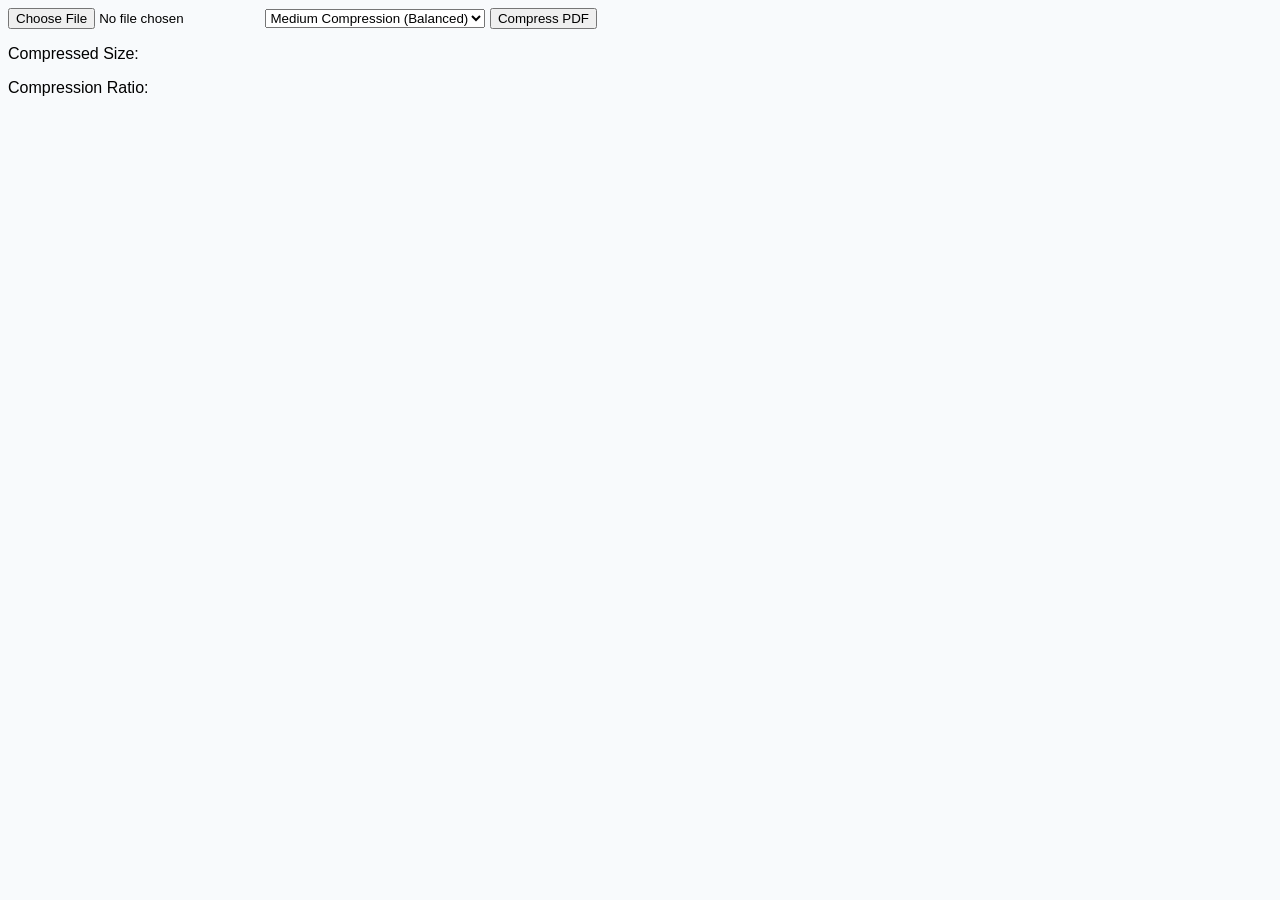
<file: pdf-compressor/index.html>
<!DOCTYPE html>
<html lang="en">
<head>
    <meta charset="UTF-8">
    <meta name="viewport" content="width=device-width, initial-scale=1.0">
    
    <title>Advanced Client-Side PDF Compressor | Hamid Hussain & Co.</title>
    <meta name="description" content="Securely compress PDF files directly in your browser without losing quality. 100% client-side processing, no data uploaded to any server. Powered by Hamid Hussain & Co.">
    <meta name="keywords" content="pdf compressor, client-side pdf compression, reduce pdf size, optimize pdf, Hamid Hussain & Co., webassembly pdf">
    <meta name="author" content="Hamid Hussain & Co.">
    <meta name="robots" content="index, follow">
    
    <meta property="og:title" content="Advanced Client-Side PDF Compressor">
    <meta property="og:description" content="Compress PDF files safely inside your browser. No server uploads.">
    <meta property="og:type" content="website">
    
    <link rel="stylesheet" href="/style.css"> 
</head>
<body>

    <main id="tool-container">
        <div id="pdf-compressor-wrapper" class="tool-wrapper">
            <input type="file" id="pdf-upload" accept="application/pdf">
            
            <select id="compression-level">
                <option value="low">Low Compression (High Quality)</option>
                <option value="medium" selected>Medium Compression (Balanced)</option>
                <option value="high">High Compression (Smaller Size)</option>
            </select>
            
            <button id="execute-btn">Compress PDF</button>

            <div id="compressor-results" class="hidden">
                <p>Compressed Size: <span id="compressed-size"></span></p>
                <p>Compression Ratio: <span id="compression-ratio"></span></p>
            </div>
        </div>
    </main>

    <script>
        // 1. BLOB WORKER ENGINE (آپ کا بھیجا ہوا gs-worker.js یہاں انلائن کر دیا گیا ہے)
        const workerCode = `
            // gs.js کو ڈائنامک طریقے سے امپورٹ کیا جا رہا ہے تاکہ پاتھ کا مسئلہ نہ آئے
            importScripts(new URL('gs.js', location.href).href);

            self.onmessage = async function(e) {
                const { fileData, level, jobId } = e.data;

                try {
                    let pdfSettings = "/screen"; 
                    if (level === 'medium') {
                        pdfSettings = "/ebook"; 
                    } else if (level === 'low') {
                        pdfSettings = "/printer"; 
                    }

                    const args = [
                        "gs",
                        "-sDEVICE=pdfwrite",
                        "-dCompatibilityLevel=1.4",
                        "-dPDFSETTINGS=" + pdfSettings,
                        "-dNOPAUSE",
                        "-dQUIET",
                        "-dBATCH",
                        "-dPrinted=false",
                        "-dColorImageDownsampleType=/Bicubic", 
                        "-dGrayImageDownsampleType=/Bicubic",
                        "-dMonoImageDownsampleType=/Bicubic",
                        "-dDetectDuplicateImages=true",        
                        "-sOutputFile=output.pdf",
                        "input.pdf"
                    ];

                    const Module = await Ghostscript();
                    Module.FS.writeFile('input.pdf', new Uint8Array(fileData));
                    const exitCode = Module.callMain(args);

                    if (exitCode === 0) {
                        const outputData = Module.FS.readFile('output.pdf');
                        Module.FS.unlink('input.pdf');
                        Module.FS.unlink('output.pdf');

                        self.postMessage({
                            jobId: jobId,
                            success: true,
                            data: outputData.buffer
                        }, [outputData.buffer]); 
                    } else {
                        try { Module.FS.unlink('input.pdf'); } catch(err){}
                        try { Module.FS.unlink('output.pdf'); } catch(err){}
                        throw new Error("Ghostscript engine exited with code " + exitCode);
                    }
                } catch (error) {
                    self.postMessage({
                        jobId: jobId,
                        success: false,
                        error: error.message || "Compression engine failed."
                    });
                }
            };
        `;

        // 2. COMPRESSION ENGINE WRAPPER (Worker کو چلانے والا کوڈ)
        class PDFCompressorEngine {
            constructor() {
                // Blob کے ذریعے ورکر کو اسی فائل سے رن کیا جا رہا ہے
                const blob = new Blob([workerCode], { type: 'application/javascript' });
                const workerUrl = URL.createObjectURL(blob);
                
                this.worker = new Worker(workerUrl);
                this.jobs = new Map();
                this.jobCounter = 0;

                this.worker.onmessage = (e) => {
                    const { jobId, success, data, error } = e.data;
                    if (this.jobs.has(jobId)) {
                        const { resolve, reject } = this.jobs.get(jobId);
                        if (success) {
                            resolve(new Blob([data], { type: 'application/pdf' }));
                        } else {
                            reject(new Error(error));
                        }
                        this.jobs.delete(jobId);
                    }
                };
            }

            async compress(arrayBuffer, level = 'medium') {
                const jobId = this.jobCounter++;
                return new Promise((resolve, reject) => {
                    this.jobs.set(jobId, { resolve, reject });
                    const bufferCopy = arrayBuffer.slice(0);
                    this.worker.postMessage({
                        jobId: jobId,
                        fileData: bufferCopy,
                        level: level
                    }, [bufferCopy]); 
                });
            }
            
            terminate() {
                this.worker.terminate();
            }
        }

        // 3. MAIN PDF COMPRESSOR APP (آپ کا اصل آرکیٹیکچر)
        window.ToolsRegistry = window.ToolsRegistry || {};
        
        (function() {
            const toolId = 'pdf-compressor'; 
            window.ToolsRegistry[toolId] = window.ToolsRegistry[toolId] || {};

            window.ToolsRegistry[toolId].process = async function (files, engine, ui, PDFDocument) {
                if (!files || files.length === 0) {
                    throw new Error("Please upload required file(s).");
                }

                if (!window.pdfCompressorApp) {
                    window.pdfCompressorApp = new PDFCompressorApp();
                }

                await window.pdfCompressorApp.handleFile(files[0]);

                const selectElement = document.getElementById('compression-level');
                const level = selectElement ? selectElement.value : 'medium';
                
                return await window.pdfCompressorApp.processViaClient(level, ui, PDFDocument);
            };

            window.ToolsRegistry[toolId].cleanup = function () {
                if (window.pdfCompressorApp) {
                    window.pdfCompressorApp.resetUI();
                    window.pdfCompressorApp = null;
                }
            };
        })();

        class PDFCompressorApp {
            constructor() {
                this.MAX_FILE_SIZE = 150 * 1024 * 1024; 
                this.ALLOWED_TYPES = ['application/pdf'];

                this.currentFile = null;
                this.currentArrayBuffer = null;
                this.compressedBlob = null;
                this.isProcessing = false;
                
                this.engine = new PDFCompressorEngine(); 

                this.initializeElements();
            }

            initializeElements() {
                this.compressionLevelSelect = document.getElementById('compression-level');
                this.compressedSizeDisplay = document.getElementById('compressed-size');
                this.compressionRatioDisplay = document.getElementById('compression-ratio');
                this.resultsPanel = document.getElementById('compressor-results');
            }

            async handleFile(file) {
                if (!this.ALLOWED_TYPES.includes(file.type)) {
                    throw new Error('Invalid format. Please upload a valid PDF document.');
                }
                if (file.size > this.MAX_FILE_SIZE) {
                    throw new Error('File exceeds maximum size.');
                }
                if (file.size === 0) {
                    throw new Error('The selected file is empty or corrupted.');
                }

                this.currentFile = file;
                this.currentArrayBuffer = await this.readFileAsync(file);
            }

            async processViaClient(level, ui, PDFDocument) {
                if(ui) ui.updateProgress(20);
                
                try {
                    if(ui) ui.updateProgress(50);
                    this.compressedBlob = await this.engine.compress(this.currentArrayBuffer, level);
                    if(ui) ui.updateProgress(100);
                    
                    this.showResults();

                    const originalName = this.currentFile.name;
                    const nameWithoutExt = originalName.lastIndexOf('.pdf') !== -1 ? originalName.substring(0, originalName.lastIndexOf('.pdf')) : originalName;

                    return {
                        blob: this.compressedBlob,
                        filename: nameWithoutExt + '_optimized.pdf'
                    };
                } catch (error) {
                    throw new Error('Compression failed: ' + error.message);
                }
            }

            showResults() {
                if (!this.resultsPanel) this.resultsPanel = document.getElementById('compressor-results');
                if (this.resultsPanel) this.resultsPanel.classList.remove('hidden');

                const originalSize = this.currentFile.size;
                const newSize = this.compressedBlob.size;
                let reductionPercentage = ((originalSize - newSize) / originalSize) * 100;
                
                const sizeDisplay = document.getElementById('compressed-size');
                const ratioDisplay = document.getElementById('compression-ratio');

                if (sizeDisplay) sizeDisplay.textContent = this.formatBytes(newSize);

                if (ratioDisplay) {
                    if (reductionPercentage <= 0) {
                        ratioDisplay.textContent = 'Highly Optimized';
                        ratioDisplay.style.color = '#f59e0b'; 
                    } else {
                        ratioDisplay.textContent = '-' + reductionPercentage.toFixed(1) + '%';
                        ratioDisplay.style.color = '#10b981'; 
                    }
                }
            }

            readFileAsync(file) {
                return new Promise((resolve, reject) => {
                    const reader = new FileReader();
                    reader.onload = () => resolve(reader.result);
                    reader.onerror = () => { reader.abort(); reject(new Error('Browser failed to read the file.')); };
                    reader.readAsArrayBuffer(file);
                });
            }

            resetUI() {
                this.currentFile = null;
                this.currentArrayBuffer = null;
                this.compressedBlob = null;
                this.isProcessing = false;
                if (this.resultsPanel) this.resultsPanel.classList.add('hidden');
            }

            formatBytes(bytes) {
                if (bytes === 0) return '0 Bytes';
                const k = 1024;
                const sizes = ['Bytes', 'KB', 'MB', 'GB'];
                const i = Math.floor(Math.log(bytes) / Math.log(k));
                return parseFloat((bytes / Math.pow(k, i)).toFixed(2)) + ' ' + sizes[i];
            }
        }
    </script>
</body>
</html>
</file>
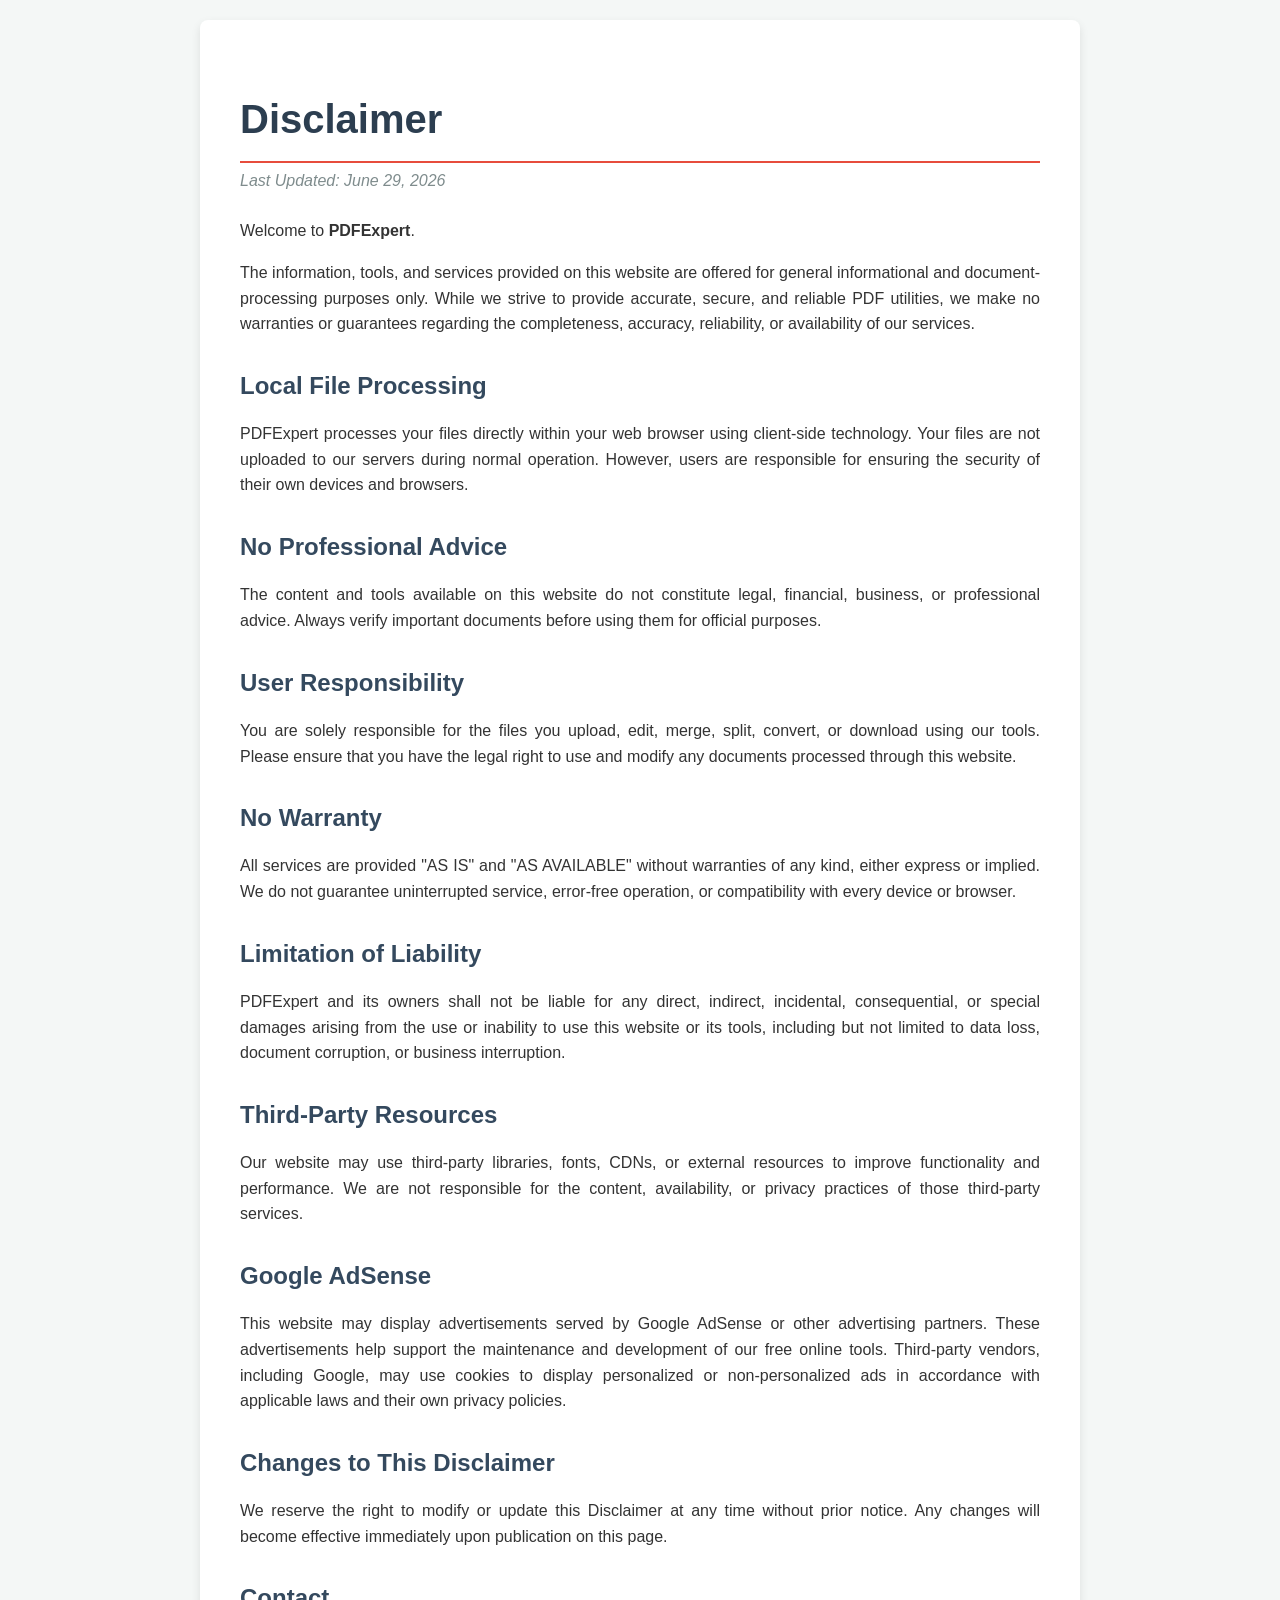
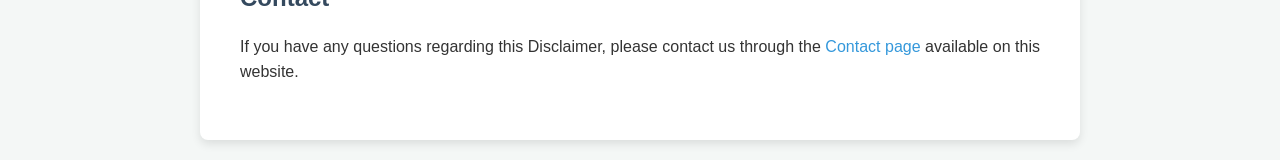
<file: disclaimer.html>
<!DOCTYPE html>
<html lang="en">
<head>
    <meta charset="UTF-8">
    <meta name="viewport" content="width=device-width, initial-scale=1.0">
    <title>Disclaimer - PDFExpert</title>
    <style>
        body {
            font-family: 'Segoe UI', Tahoma, Geneva, Verdana, sans-serif;
            line-height: 1.6;
            color: #333333;
            background-color: #f4f7f6;
            margin: 0;
            padding: 20px;
        }
        .disclaimer-container {
            max-width: 800px;
            margin: 0 auto;
            background-color: #ffffff;
            padding: 40px;
            border-radius: 8px;
            box-shadow: 0 4px 10px rgba(0, 0, 0, 0.1);
        }
        h1 {
            color: #2c3e50;
            font-size: 2.5em;
            margin-bottom: 5px;
            border-bottom: 2px solid #e74c3c;
            padding-bottom: 10px;
        }
        .last-updated {
            font-style: italic;
            color: #7f8c8d;
            margin-bottom: 25px;
            display: block;
        }
        h2 {
            color: #34495e;
            font-size: 1.5em;
            margin-top: 30px;
            margin-bottom: 10px;
        }
        p {
            margin-bottom: 15px;
            text-align: justify;
        }
        a {
            color: #3498db;
            text-decoration: none;
        }
        a:hover {
            text-decoration: underline;
        }
    </style>
</head>
<body>

    <div class="disclaimer-container">
        
        <h1>Disclaimer</h1>
        <span class="last-updated">Last Updated: June 29, 2026</span>

        <p>Welcome to <strong>PDFExpert</strong>.</p>
        <p>The information, tools, and services provided on this website are offered for general informational and document-processing purposes only. While we strive to provide accurate, secure, and reliable PDF utilities, we make no warranties or guarantees regarding the completeness, accuracy, reliability, or availability of our services.</p>

        <h2>Local File Processing</h2>
        <p>PDFExpert processes your files directly within your web browser using client-side technology. Your files are not uploaded to our servers during normal operation. However, users are responsible for ensuring the security of their own devices and browsers.</p>

        <h2>No Professional Advice</h2>
        <p>The content and tools available on this website do not constitute legal, financial, business, or professional advice. Always verify important documents before using them for official purposes.</p>

        <h2>User Responsibility</h2>
        <p>You are solely responsible for the files you upload, edit, merge, split, convert, or download using our tools. Please ensure that you have the legal right to use and modify any documents processed through this website.</p>

        <h2>No Warranty</h2>
        <p>All services are provided "AS IS" and "AS AVAILABLE" without warranties of any kind, either express or implied. We do not guarantee uninterrupted service, error-free operation, or compatibility with every device or browser.</p>

        <h2>Limitation of Liability</h2>
        <p>PDFExpert and its owners shall not be liable for any direct, indirect, incidental, consequential, or special damages arising from the use or inability to use this website or its tools, including but not limited to data loss, document corruption, or business interruption.</p>

        <h2>Third-Party Resources</h2>
        <p>Our website may use third-party libraries, fonts, CDNs, or external resources to improve functionality and performance. We are not responsible for the content, availability, or privacy practices of those third-party services.</p>

        <h2>Google AdSense</h2>
        <p>This website may display advertisements served by Google AdSense or other advertising partners. These advertisements help support the maintenance and development of our free online tools. Third-party vendors, including Google, may use cookies to display personalized or non-personalized ads in accordance with applicable laws and their own privacy policies.</p>

        <h2>Changes to This Disclaimer</h2>
        <p>We reserve the right to modify or update this Disclaimer at any time without prior notice. Any changes will become effective immediately upon publication on this page.</p>

        <h2>Contact</h2>
        <p>If you have any questions regarding this Disclaimer, please contact us through the <a href="/contact">Contact page</a> available on this website.</p>

    </div>

</body>
</html>
</file>
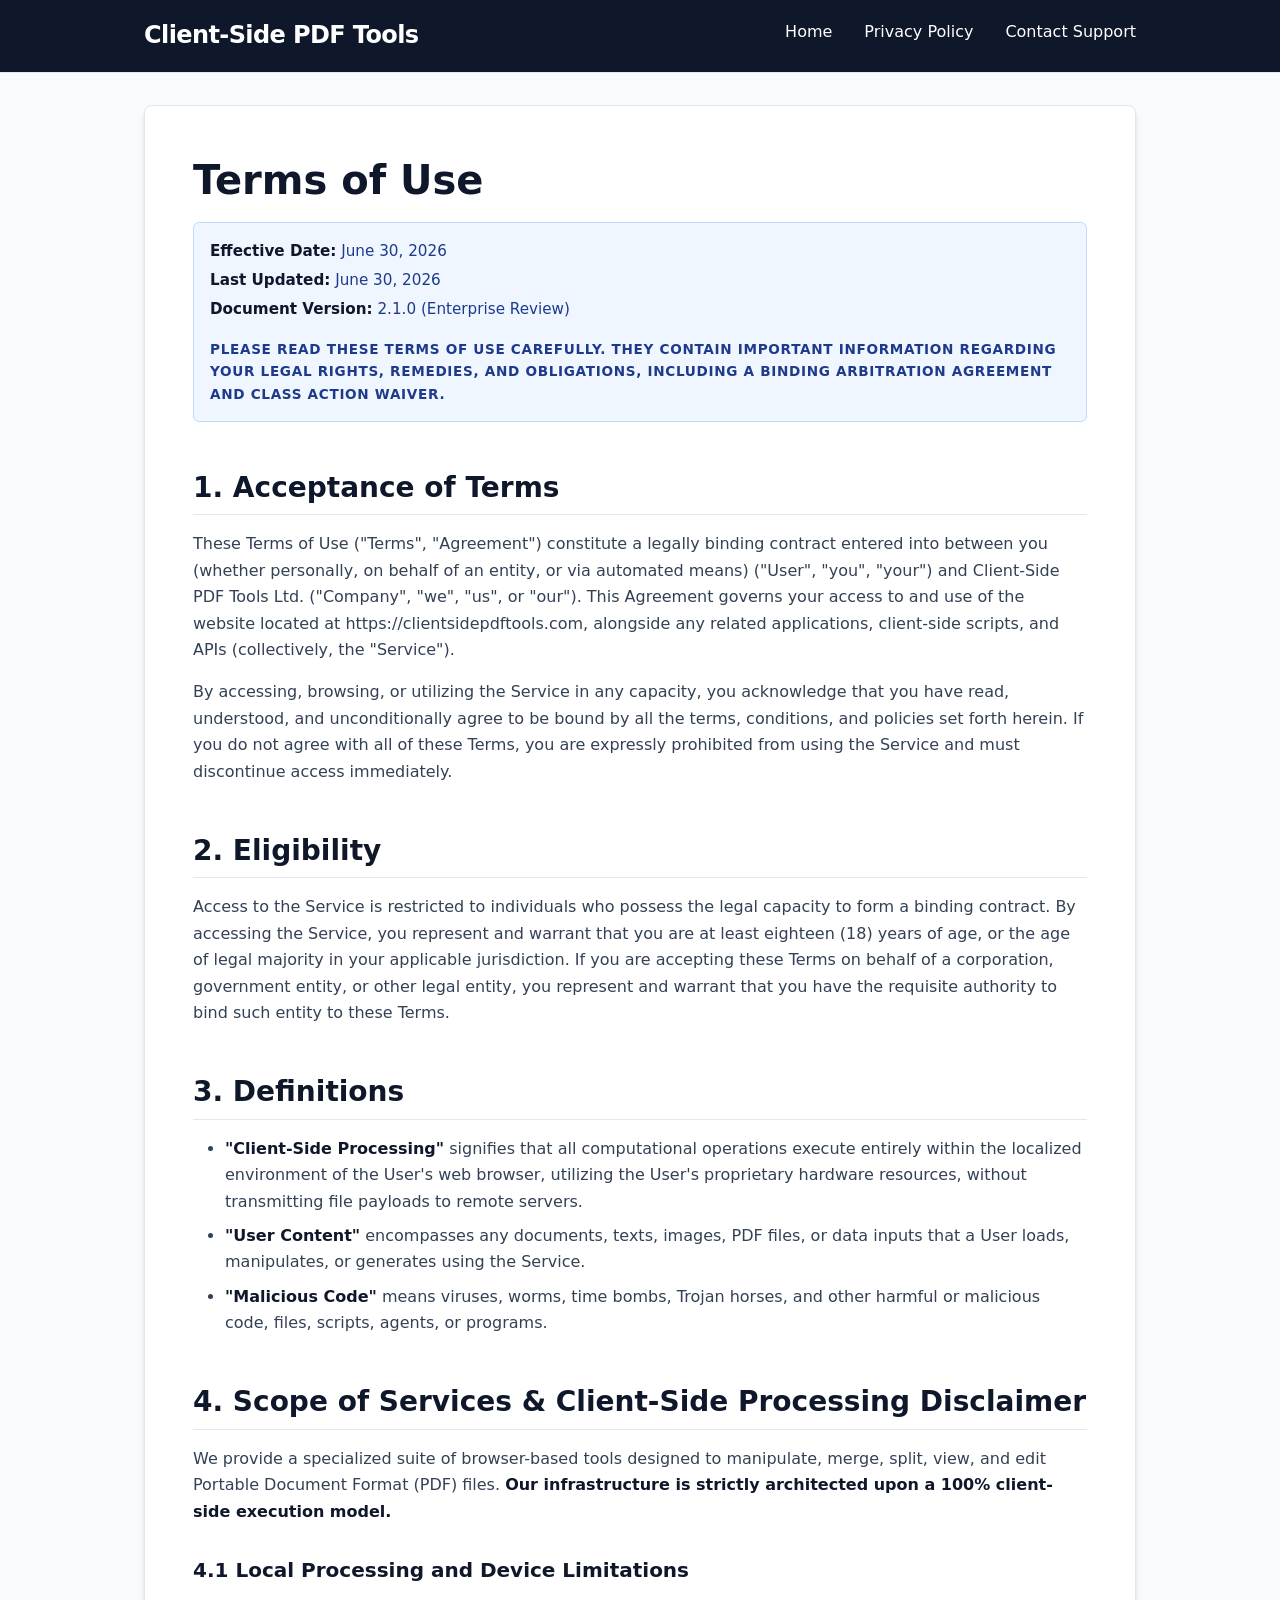
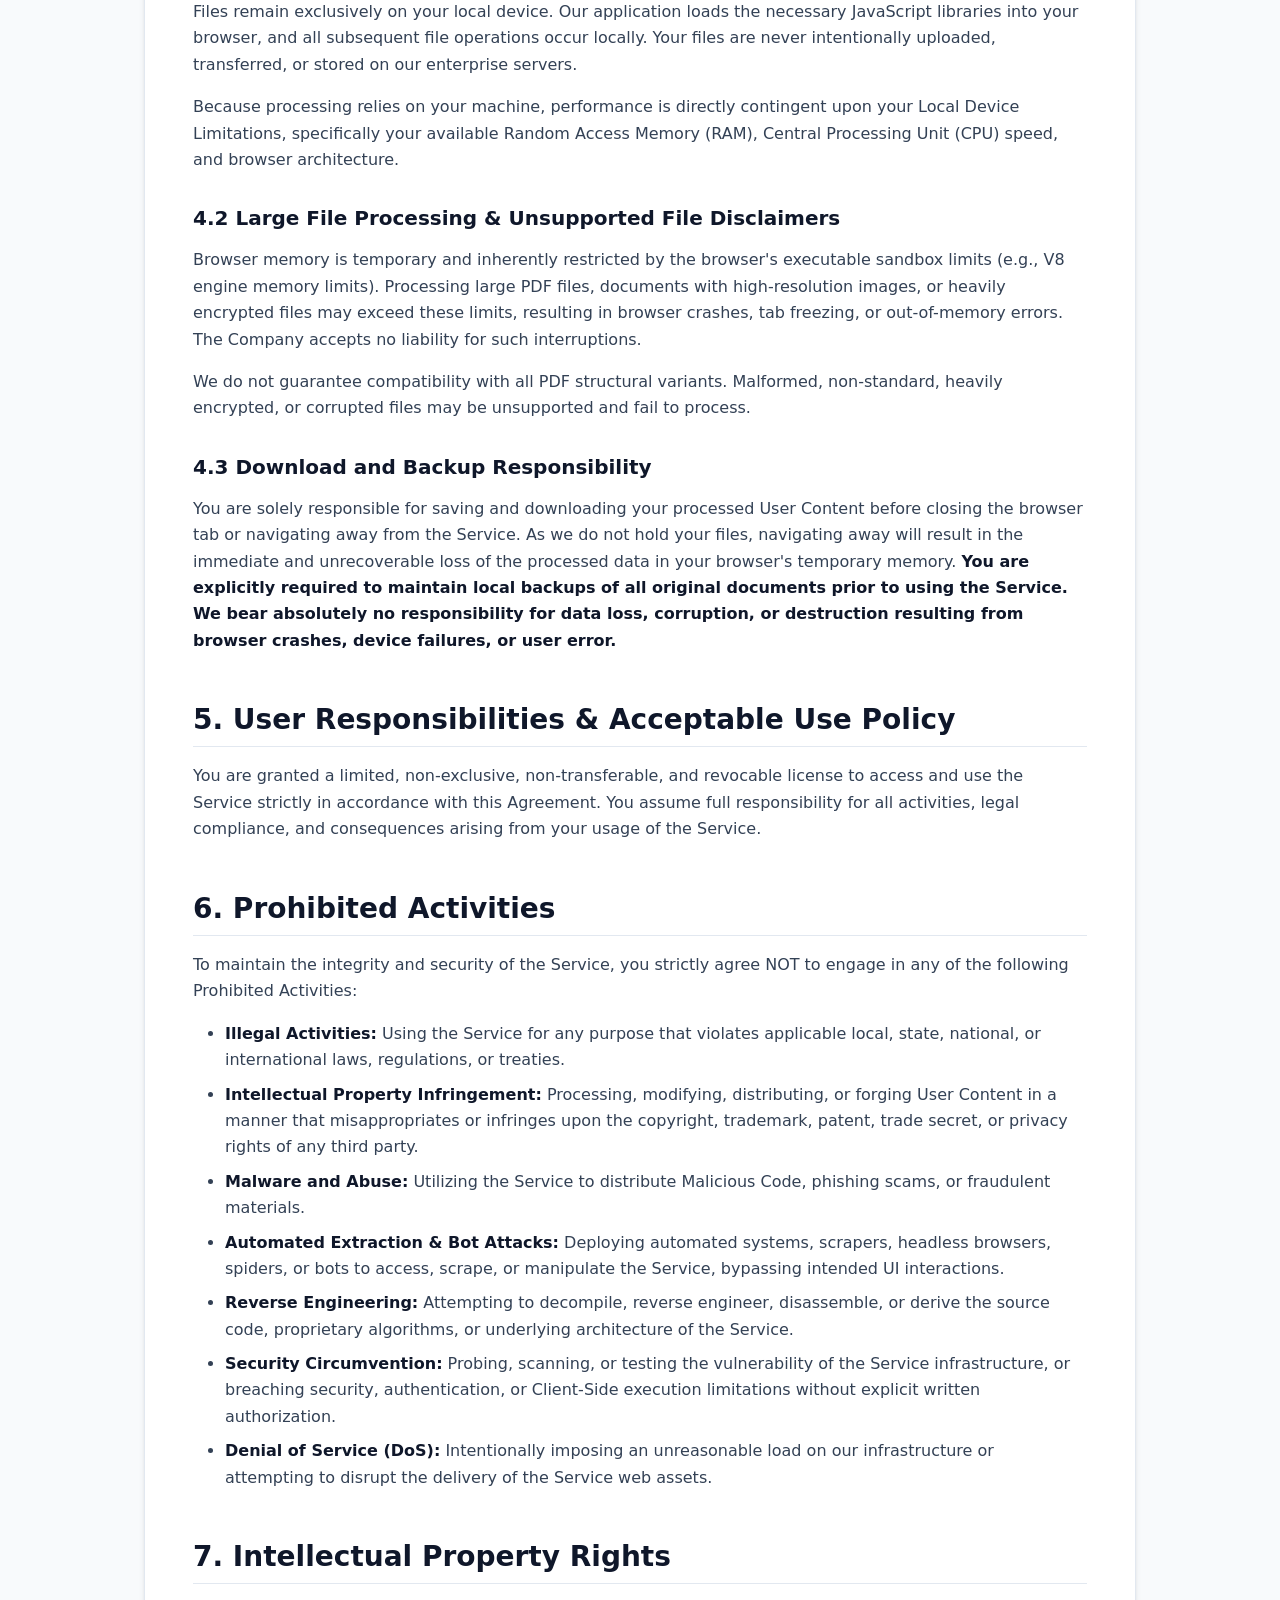
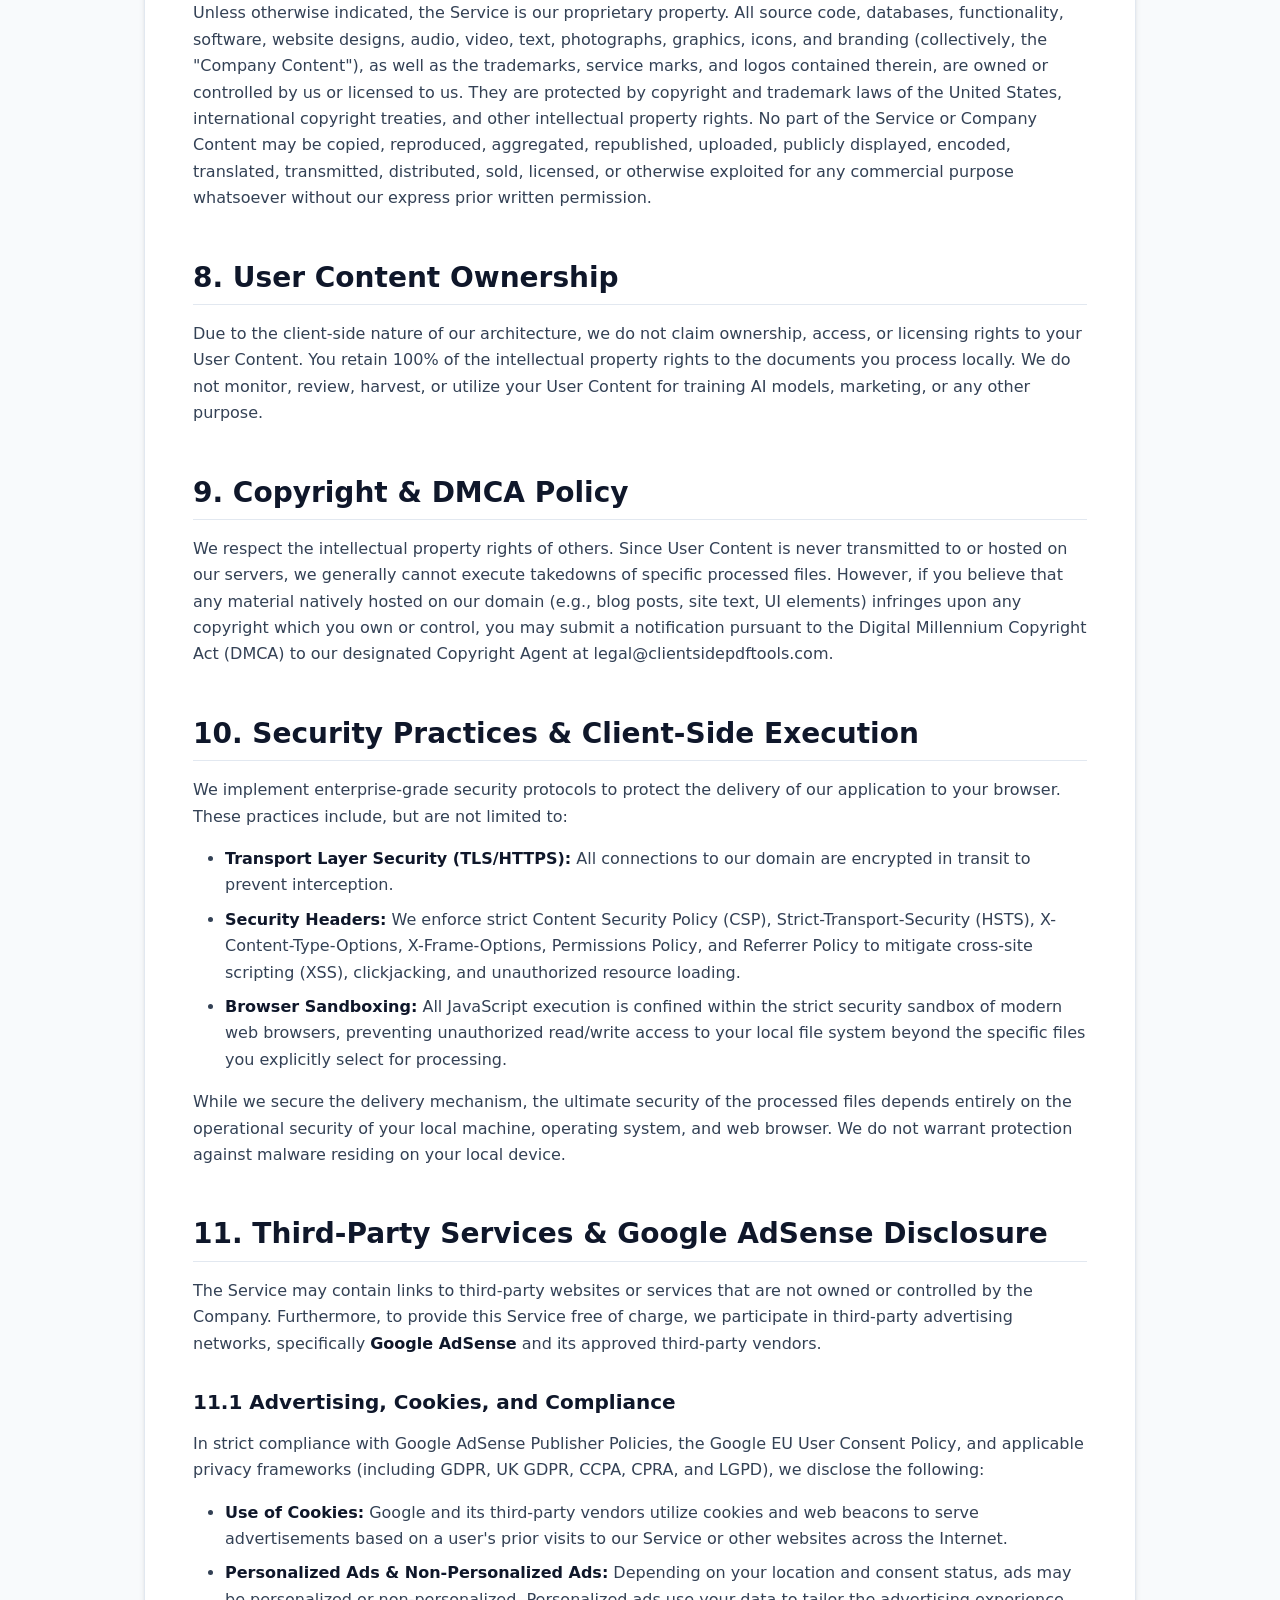
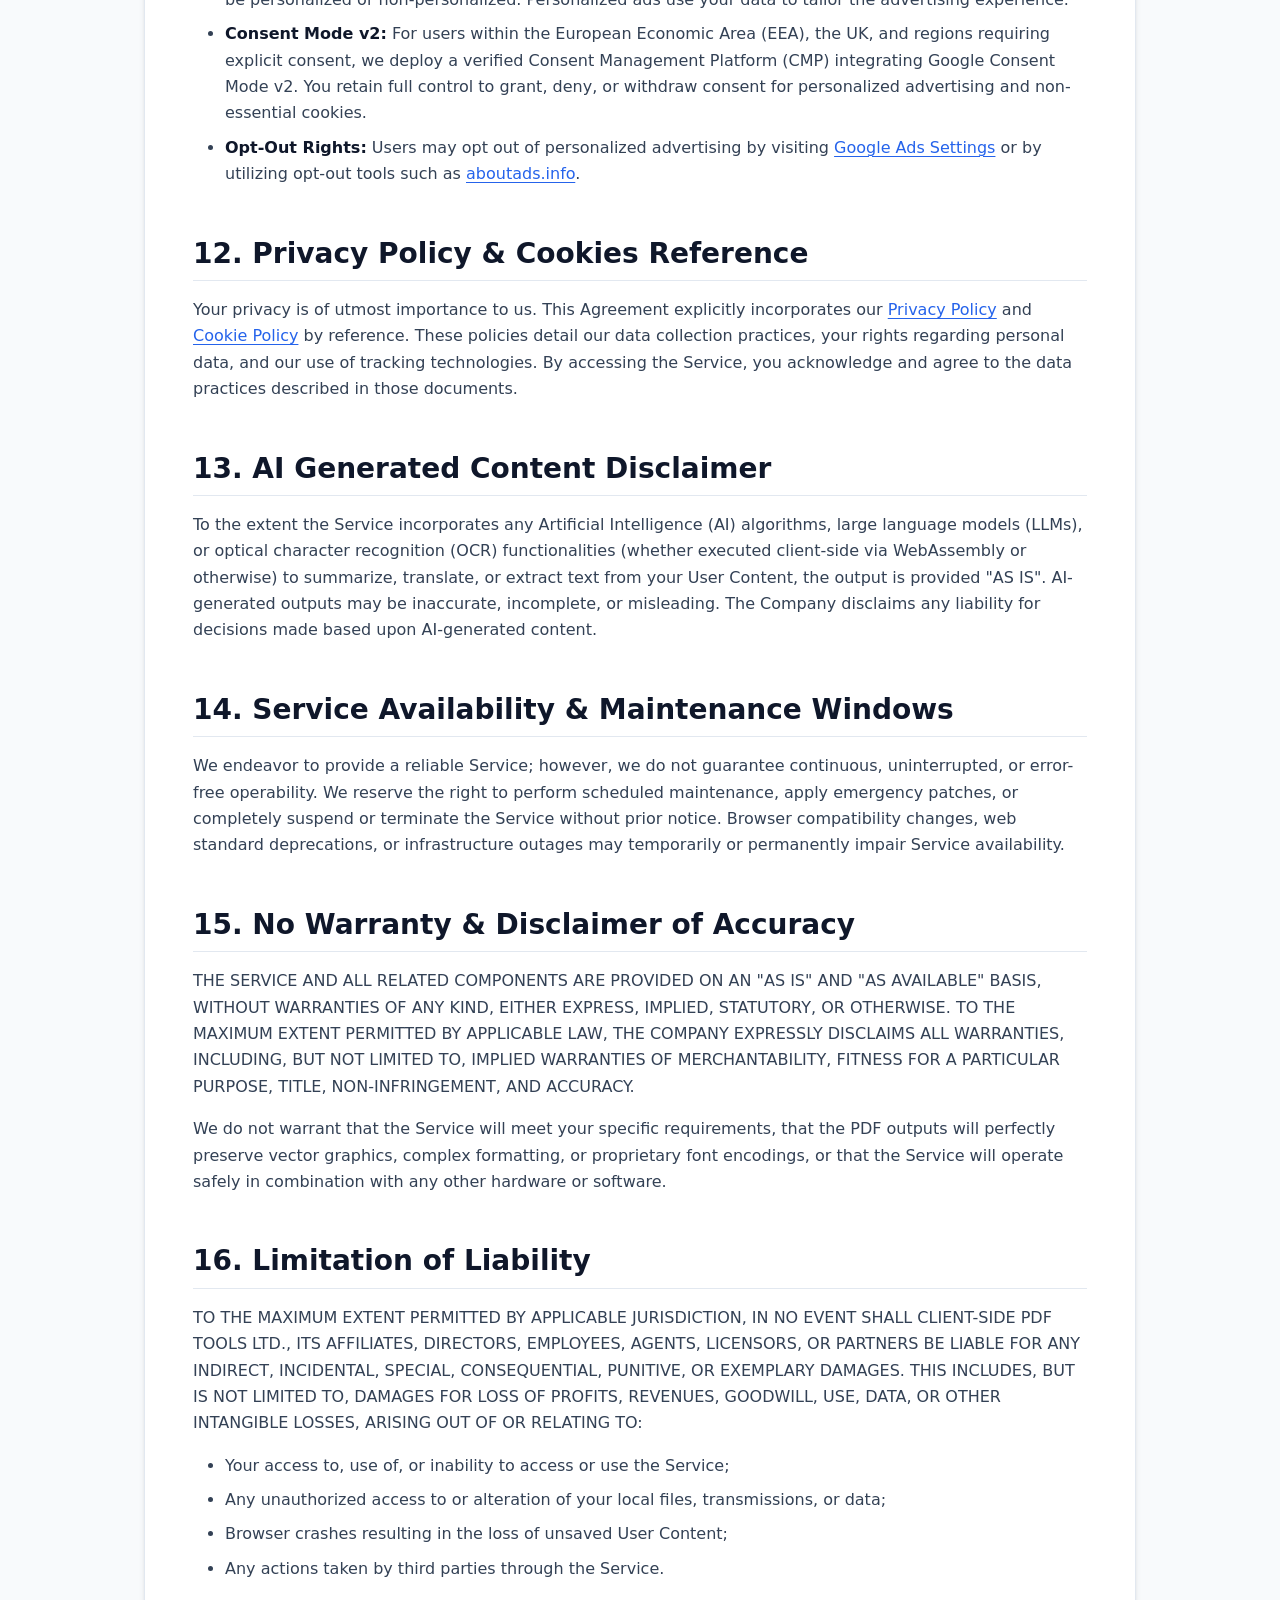
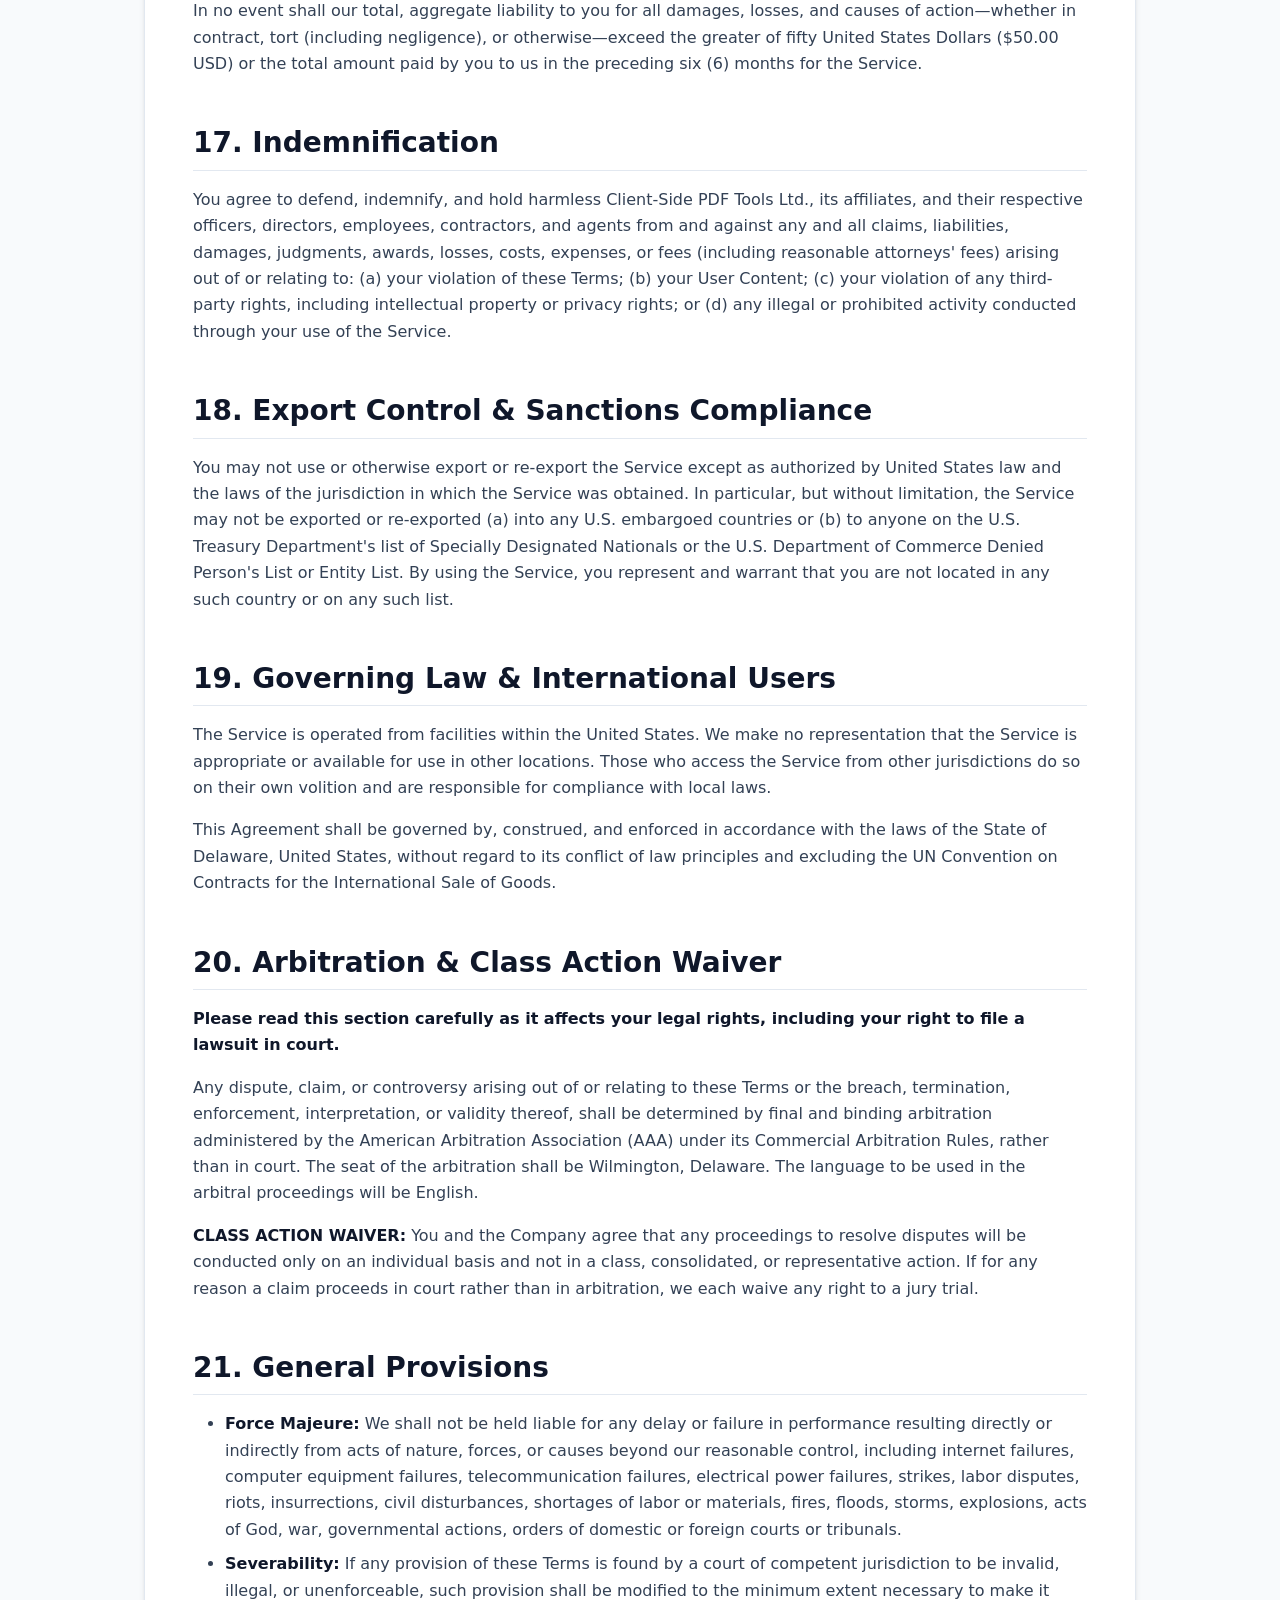
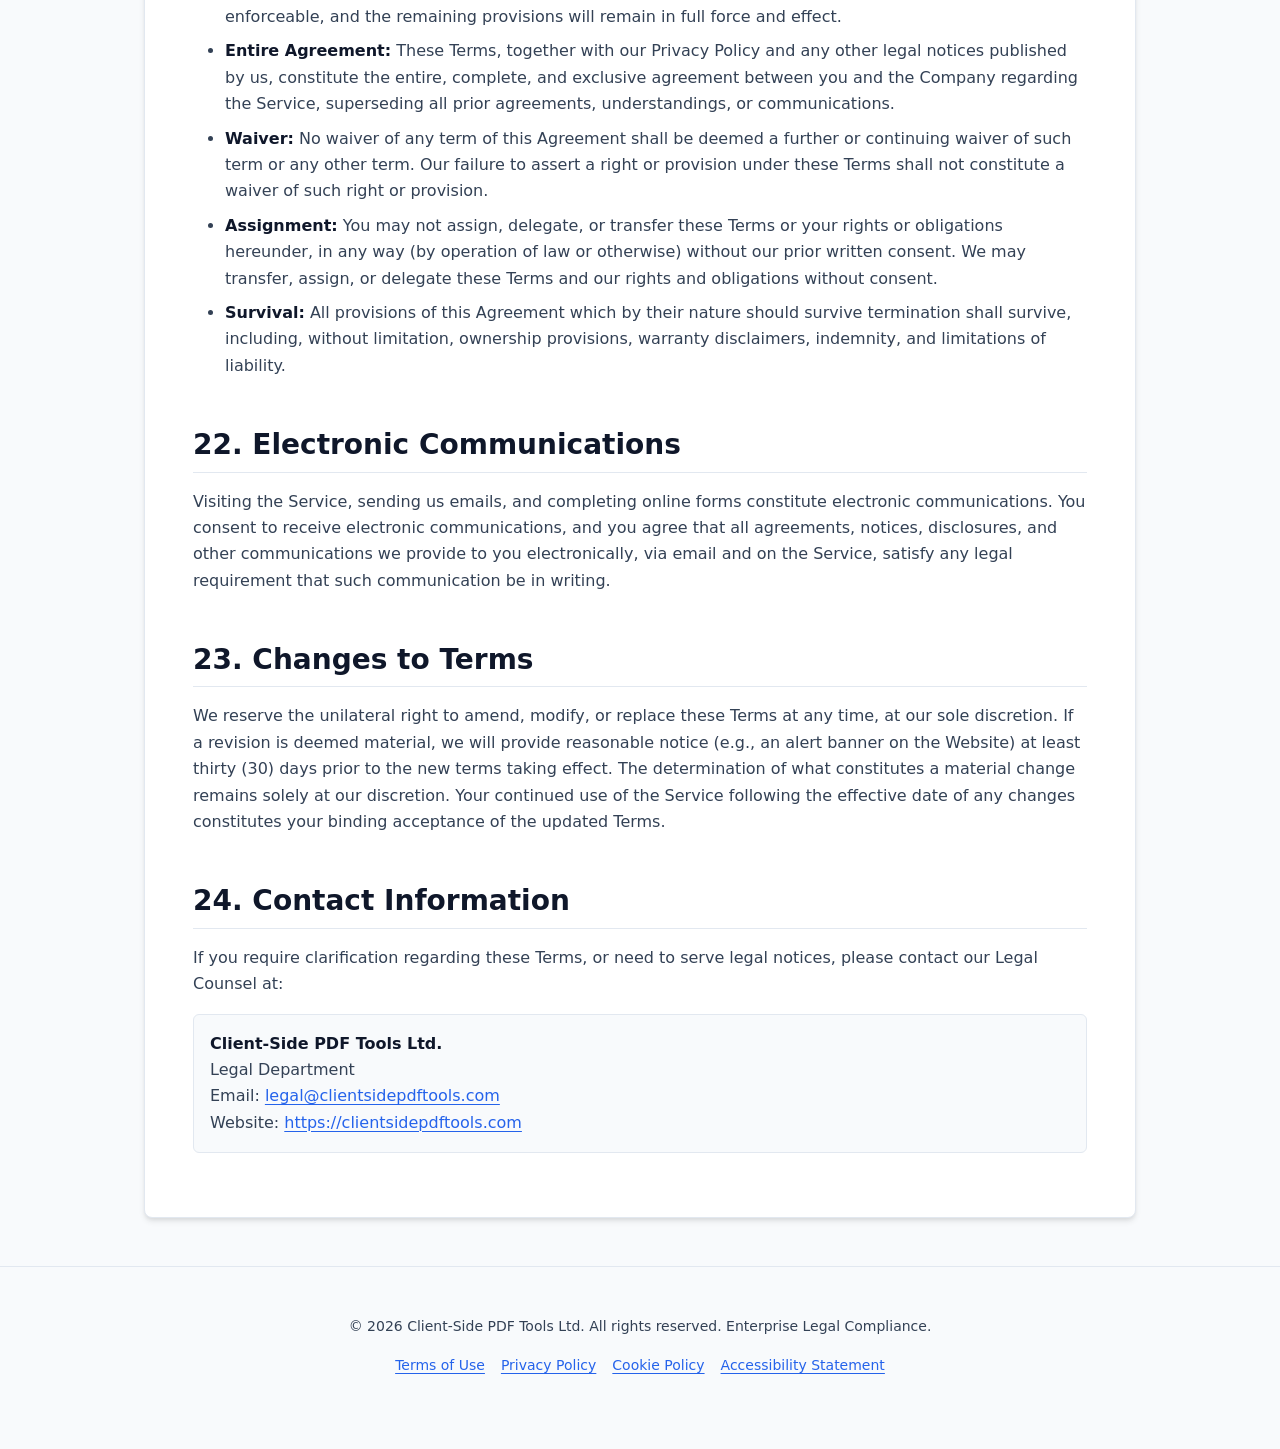
<file: terms-of-use.html>
<!DOCTYPE html>
<html lang="en" dir="ltr">
<head>
    <meta charset="UTF-8">
    <meta name="viewport" content="width=device-width, initial-scale=1.0, minimum-scale=1.0">
    <title>Terms of Use | Enterprise Legal Agreement | Client-Side PDF Tools</title>
    <meta name="description" content="Read the comprehensive Terms of Use for Client-Side PDF Tools. Review our local client-side processing policies, user responsibilities, and intellectual property rights.">
    <meta name="robots" content="index, follow, max-image-preview:large, max-snippet:-1, max-video-preview:-1">
    <meta name="theme-color" content="#ffffff" media="(prefers-color-scheme: light)">
    <meta name="theme-color" content="#0f172a" media="(prefers-color-scheme: dark)">
    <meta name="author" content="Client-Side PDF Tools Ltd.">
    
    <link rel="canonical" href="https://clientsidepdftools.com/terms-of-use">
    <link rel="alternate" hreflang="en" href="https://clientsidepdftools.com/terms-of-use">
    <link rel="alternate" hreflang="x-default" href="https://clientsidepdftools.com/terms-of-use">

    <meta property="og:title" content="Terms of Use | Client-Side PDF Tools">
    <meta property="og:description" content="Review our Terms of Use, acceptable use policy, and enterprise-grade guidelines for utilizing our 100% local client-side PDF processing services.">
    <meta property="og:url" content="https://clientsidepdftools.com/terms-of-use">
    <meta property="og:type" content="website">
    <meta property="og:site_name" content="Client-Side PDF Tools">
    <meta property="og:locale" content="en_US">
    
    <meta name="twitter:card" content="summary_large_image">
    <meta name="twitter:title" content="Terms of Use | Client-Side PDF Tools">
    <meta name="twitter:description" content="Review our Terms of Use, acceptable use policy, and enterprise-grade guidelines for utilizing our 100% local client-side PDF processing services.">
    <meta name="twitter:site" content="@ClientSidePDF">

    <script type="application/ld+json">
    {
      "@context": "https://schema.org",
      "@graph": [
        {
          "@type": "Organization",
          "@id": "https://clientsidepdftools.com/#organization",
          "name": "Client-Side PDF Tools Ltd.",
          "url": "https://clientsidepdftools.com",
          "logo": {
            "@type": "ImageObject",
            "url": "https://clientsidepdftools.com/logo.png"
          },
          "contactPoint": {
            "@type": "ContactPoint",
            "email": "legal@clientsidepdftools.com",
            "contactType": "Legal and Privacy Support",
            "availableLanguage": "English"
          }
        },
        {
          "@type": "WebSite",
          "@id": "https://clientsidepdftools.com/#website",
          "url": "https://clientsidepdftools.com",
          "name": "Client-Side PDF Tools",
          "publisher": {
            "@id": "https://clientsidepdftools.com/#organization"
          },
          "potentialAction": {
            "@type": "SearchAction",
            "target": "https://clientsidepdftools.com/search?q={search_term_string}",
            "query-input": "required name=search_term_string"
          }
        },
        {
          "@type": "WebPage",
          "@id": "https://clientsidepdftools.com/terms-of-use#webpage",
          "url": "https://clientsidepdftools.com/terms-of-use",
          "inLanguage": "en-US",
          "name": "Terms of Use",
          "isPartOf": {
            "@id": "https://clientsidepdftools.com/#website"
          },
          "datePublished": "2026-06-30T00:00:00+00:00",
          "dateModified": "2026-06-30T00:00:00+00:00",
          "description": "Enterprise-grade Terms of Use governing the access and utilization of Client-Side PDF Tools.",
          "breadcrumb": {
            "@id": "https://clientsidepdftools.com/terms-of-use#breadcrumb"
          }
        },
        {
          "@type": "BreadcrumbList",
          "@id": "https://clientsidepdftools.com/terms-of-use#breadcrumb",
          "itemListElement": [
            {
              "@type": "ListItem",
              "position": 1,
              "name": "Home",
              "item": "https://clientsidepdftools.com/"
            },
            {
              "@type": "ListItem",
              "position": 2,
              "name": "Legal",
              "item": "https://clientsidepdftools.com/legal"
            },
            {
              "@type": "ListItem",
              "position": 3,
              "name": "Terms of Use"
            }
          ]
        },
        {
          "@type": "FAQPage",
          "@id": "https://clientsidepdftools.com/terms-of-use#faq",
          "mainEntity": [
            {
              "@type": "Question",
              "name": "Are my PDF files uploaded to your servers?",
              "acceptedAnswer": {
                "@type": "Answer",
                "text": "No. All PDF processing occurs 100% locally on your device within your web browser. We never intentionally upload, store, or transmit your files."
              }
            },
            {
              "@type": "Question",
              "name": "Do I retain ownership of my processed documents?",
              "acceptedAnswer": {
                "@type": "Answer",
                "text": "Yes. You retain full intellectual property rights and ownership over all User Content and files processed using our local client-side tools."
              }
            }
          ]
        }
      ]
    }
    </script>

    <style>
        /* CSS Variables for Light/Dark Mode & Theming */
        :root {
            --bg-color: #f8fafc;
            --surface-color: #ffffff;
            --text-primary: #0f172a;
            --text-secondary: #334155;
            --text-muted: #64748b;
            --border-color: #e2e8f0;
            --link-color: #2563eb;
            --link-hover: #1e40af;
            --focus-ring: #fbbf24;
            --header-bg: #0f172a;
            --header-text: #ffffff;
            --alert-bg: #eff6ff;
            --alert-border: #bfdbfe;
            --alert-text: #1e3a8a;
            --font-sans: 'Inter', system-ui, -apple-system, BlinkMacSystemFont, "Segoe UI", Roboto, "Helvetica Neue", Arial, sans-serif;
            --container-width: 1024px;
            --spacing-xs: 0.25rem;
            --spacing-sm: 0.5rem;
            --spacing-md: 1rem;
            --spacing-lg: 2rem;
            --spacing-xl: 3rem;
            --radius-md: 0.375rem;
            --radius-lg: 0.5rem;
            --shadow-sm: 0 1px 2px 0 rgba(0, 0, 0, 0.05);
            --shadow-md: 0 4px 6px -1px rgba(0, 0, 0, 0.1), 0 2px 4px -1px rgba(0, 0, 0, 0.06);
            --transition-speed: 0.2s;
        }

        @media (prefers-color-scheme: dark) {
            :root {
                --bg-color: #020617;
                --surface-color: #0f172a;
                --text-primary: #f8fafc;
                --text-secondary: #cbd5e1;
                --text-muted: #94a3b8;
                --border-color: #1e293b;
                --link-color: #60a5fa;
                --link-hover: #93c5fd;
                --focus-ring: #fbbf24;
                --header-bg: #020617;
                --header-text: #f8fafc;
                --alert-bg: #172554;
                --alert-border: #1e3a8a;
                --alert-text: #bfdbfe;
            }
        }

        /* CSS Reset & Base */
        *, *::before, *::after {
            box-sizing: border-box;
            margin: 0;
            padding: 0;
        }

        html {
            scroll-behavior: smooth;
        }

        body {
            font-family: var(--font-sans);
            background-color: var(--bg-color);
            color: var(--text-primary);
            line-height: 1.65;
            font-size: 16px;
            -webkit-font-smoothing: antialiased;
            -moz-osx-font-smoothing: grayscale;
        }

        /* Accessibility: Skip Link & Focus States */
        .skip-link {
            position: absolute;
            top: -50px;
            left: 0;
            background: var(--link-color);
            color: #ffffff;
            padding: var(--spacing-sm) var(--spacing-md);
            z-index: 9999;
            text-decoration: none;
            font-weight: 600;
            transition: top var(--transition-speed) ease;
        }

        .skip-link:focus {
            top: 0;
        }

        :focus-visible {
            outline: 3px solid var(--focus-ring);
            outline-offset: 2px;
            border-radius: 2px;
        }

        /* Typography */
        h1, h2, h3, h4, h5, h6 {
            color: var(--text-primary);
            font-weight: 700;
            line-height: 1.3;
            margin-top: var(--spacing-xl);
            margin-bottom: var(--spacing-md);
        }

        h1 { font-size: 2.5rem; margin-top: 0; }
        h2 { font-size: 1.75rem; border-bottom: 1px solid var(--border-color); padding-bottom: var(--spacing-sm); }
        h3 { font-size: 1.25rem; margin-top: var(--spacing-lg); }
        h4 { font-size: 1.1rem; margin-top: var(--spacing-md); }
        
        p, ul, ol, dl, address {
            margin-bottom: var(--spacing-md);
            color: var(--text-secondary);
        }

        ul, ol {
            padding-left: var(--spacing-lg);
        }

        li {
            margin-bottom: var(--spacing-sm);
        }

        strong, b {
            font-weight: 600;
            color: var(--text-primary);
        }

        a {
            color: var(--link-color);
            text-decoration: underline;
            text-decoration-thickness: 1px;
            text-underline-offset: 3px;
            transition: color var(--transition-speed) ease, text-decoration-color var(--transition-speed) ease;
        }

        a:hover, a:active {
            color: var(--link-hover);
            text-decoration-color: var(--link-hover);
        }

        /* Layout & Containers */
        header[role="banner"] {
            background-color: var(--header-bg);
            color: var(--header-text);
            padding: var(--spacing-md) 0;
            border-bottom: 1px solid var(--border-color);
            position: sticky;
            top: 0;
            z-index: 1000;
        }

        .container {
            max-width: var(--container-width);
            margin: 0 auto;
            padding: 0 var(--spacing-md);
        }

        .header-inner {
            display: flex;
            justify-content: space-between;
            align-items: center;
            flex-wrap: wrap;
            gap: var(--spacing-md);
        }

        .logo {
            font-size: 1.5rem;
            font-weight: 800;
            color: var(--header-text);
            text-decoration: none;
            letter-spacing: -0.025em;
        }

        nav[aria-label="Main Navigation"] ul {
            list-style: none;
            display: flex;
            gap: var(--spacing-lg);
            margin: 0;
            padding: 0;
        }

        nav[aria-label="Main Navigation"] a {
            color: var(--header-text);
            text-decoration: none;
            font-weight: 500;
        }

        nav[aria-label="Main Navigation"] a:hover {
            text-decoration: underline;
        }

        main[role="main"] {
            background-color: var(--surface-color);
            padding: var(--spacing-xl);
            border-radius: var(--radius-lg);
            box-shadow: var(--shadow-md);
            margin: var(--spacing-lg) auto;
            border: 1px solid var(--border-color);
        }

        /* Document Specific Styles */
        .document-header {
            margin-bottom: var(--spacing-xl);
        }

        .meta-box {
            background-color: var(--alert-bg);
            border: 1px solid var(--alert-border);
            color: var(--alert-text);
            padding: var(--spacing-md);
            border-radius: var(--radius-md);
            font-size: 0.95rem;
            margin-bottom: var(--spacing-lg);
        }

        .meta-box p {
            color: inherit;
            margin-bottom: var(--spacing-xs);
        }
        .meta-box p:last-child {
            margin-bottom: 0;
        }

        .legal-notice {
            text-transform: uppercase;
            font-weight: 700;
            letter-spacing: 0.05em;
            font-size: 0.85rem;
        }

        address {
            font-style: normal;
            background: var(--bg-color);
            padding: var(--spacing-md);
            border-radius: var(--radius-md);
            border: 1px solid var(--border-color);
        }

        /* Footer */
        footer[role="contentinfo"] {
            text-align: center;
            padding: var(--spacing-xl) var(--spacing-md);
            color: var(--text-muted);
            border-top: 1px solid var(--border-color);
            margin-top: var(--spacing-xl);
            font-size: 0.875rem;
        }

        footer nav ul {
            list-style: none;
            display: flex;
            justify-content: center;
            flex-wrap: wrap;
            gap: var(--spacing-md);
            margin-top: var(--spacing-md);
            padding: 0;
        }

        /* Responsive Design */
        @media (max-width: 768px) {
            h1 { font-size: 2rem; }
            h2 { font-size: 1.5rem; }
            main[role="main"] { padding: var(--spacing-lg) var(--spacing-md); margin: var(--spacing-md); }
            nav[aria-label="Main Navigation"] ul { flex-direction: column; gap: var(--spacing-sm); }
            .header-inner { flex-direction: column; align-items: flex-start; }
        }

        /* Print Styles */
        @media print {
            body { background: none; color: #000; font-size: 12pt; }
            header, footer, .skip-link { display: none; }
            main[role="main"] { box-shadow: none; border: none; padding: 0; margin: 0; }
            a { text-decoration: none; color: #000; }
            h2, h3 { page-break-after: avoid; }
            p, li { page-break-inside: avoid; }
            .meta-box { border: 1px solid #000; color: #000; background: none; }
        }
    </style>
</head>
<body>

    <a href="#main-content" class="skip-link">Skip to main content</a>

    <header role="banner">
        <div class="container header-inner">
            <a href="https://clientsidepdftools.com" class="logo" aria-label="Client-Side PDF Tools Homepage">Client-Side PDF Tools</a>
            <nav aria-label="Main Navigation">
                <ul>
                    <li><a href="https://clientsidepdftools.com/">Home</a></li>
                    <li><a href="https://clientsidepdftools.com/privacy-policy">Privacy Policy</a></li>
                    <li><a href="https://clientsidepdftools.com/contact">Contact Support</a></li>
                </ul>
            </nav>
        </div>
    </header>

    <div class="container">
        <main id="main-content" role="main" aria-labelledby="doc-title">
            <article>
                <header class="document-header">
                    <h1 id="doc-title">Terms of Use</h1>
                    <div class="meta-box" role="region" aria-label="Document Metadata">
                        <p><strong>Effective Date:</strong> June 30, 2026</p>
                        <p><strong>Last Updated:</strong> June 30, 2026</p>
                        <p><strong>Document Version:</strong> 2.1.0 (Enterprise Review)</p>
                        <p class="legal-notice" style="margin-top: 1rem;">Please read these Terms of Use carefully. They contain important information regarding your legal rights, remedies, and obligations, including a binding arbitration agreement and class action waiver.</p>
                    </div>
                </header>

                <section aria-labelledby="acceptance-of-terms">
                    <h2 id="acceptance-of-terms">1. Acceptance of Terms</h2>
                    <p>These Terms of Use ("Terms", "Agreement") constitute a legally binding contract entered into between you (whether personally, on behalf of an entity, or via automated means) ("User", "you", "your") and Client-Side PDF Tools Ltd. ("Company", "we", "us", or "our"). This Agreement governs your access to and use of the website located at https://clientsidepdftools.com, alongside any related applications, client-side scripts, and APIs (collectively, the "Service").</p>
                    <p>By accessing, browsing, or utilizing the Service in any capacity, you acknowledge that you have read, understood, and unconditionally agree to be bound by all the terms, conditions, and policies set forth herein. If you do not agree with all of these Terms, you are expressly prohibited from using the Service and must discontinue access immediately.</p>
                </section>

                <section aria-labelledby="eligibility">
                    <h2 id="eligibility">2. Eligibility</h2>
                    <p>Access to the Service is restricted to individuals who possess the legal capacity to form a binding contract. By accessing the Service, you represent and warrant that you are at least eighteen (18) years of age, or the age of legal majority in your applicable jurisdiction. If you are accepting these Terms on behalf of a corporation, government entity, or other legal entity, you represent and warrant that you have the requisite authority to bind such entity to these Terms.</p>
                </section>

                <section aria-labelledby="definitions">
                    <h2 id="definitions">3. Definitions</h2>
                    <ul>
                        <li><strong>"Client-Side Processing"</strong> signifies that all computational operations execute entirely within the localized environment of the User's web browser, utilizing the User's proprietary hardware resources, without transmitting file payloads to remote servers.</li>
                        <li><strong>"User Content"</strong> encompasses any documents, texts, images, PDF files, or data inputs that a User loads, manipulates, or generates using the Service.</li>
                        <li><strong>"Malicious Code"</strong> means viruses, worms, time bombs, Trojan horses, and other harmful or malicious code, files, scripts, agents, or programs.</li>
                    </ul>
                </section>

                <section aria-labelledby="scope-of-services">
                    <h2 id="scope-of-services">4. Scope of Services & Client-Side Processing Disclaimer</h2>
                    <p>We provide a specialized suite of browser-based tools designed to manipulate, merge, split, view, and edit Portable Document Format (PDF) files. <strong>Our infrastructure is strictly architected upon a 100% client-side execution model.</strong></p>
                    
                    <h3 id="local-device-limitations">4.1 Local Processing and Device Limitations</h3>
                    <p>Files remain exclusively on your local device. Our application loads the necessary JavaScript libraries into your browser, and all subsequent file operations occur locally. Your files are never intentionally uploaded, transferred, or stored on our enterprise servers.</p>
                    <p>Because processing relies on your machine, performance is directly contingent upon your Local Device Limitations, specifically your available Random Access Memory (RAM), Central Processing Unit (CPU) speed, and browser architecture.</p>

                    <h3 id="large-file-unsupported">4.2 Large File Processing & Unsupported File Disclaimers</h3>
                    <p>Browser memory is temporary and inherently restricted by the browser's executable sandbox limits (e.g., V8 engine memory limits). Processing large PDF files, documents with high-resolution images, or heavily encrypted files may exceed these limits, resulting in browser crashes, tab freezing, or out-of-memory errors. The Company accepts no liability for such interruptions.</p>
                    <p>We do not guarantee compatibility with all PDF structural variants. Malformed, non-standard, heavily encrypted, or corrupted files may be unsupported and fail to process.</p>

                    <h3 id="download-backup-responsibility">4.3 Download and Backup Responsibility</h3>
                    <p>You are solely responsible for saving and downloading your processed User Content before closing the browser tab or navigating away from the Service. As we do not hold your files, navigating away will result in the immediate and unrecoverable loss of the processed data in your browser's temporary memory. <strong>You are explicitly required to maintain local backups of all original documents prior to using the Service. We bear absolutely no responsibility for data loss, corruption, or destruction resulting from browser crashes, device failures, or user error.</strong></p>
                </section>

                <section aria-labelledby="user-responsibilities">
                    <h2 id="user-responsibilities">5. User Responsibilities & Acceptable Use Policy</h2>
                    <p>You are granted a limited, non-exclusive, non-transferable, and revocable license to access and use the Service strictly in accordance with this Agreement. You assume full responsibility for all activities, legal compliance, and consequences arising from your usage of the Service.</p>
                </section>

                <section aria-labelledby="prohibited-activities">
                    <h2 id="prohibited-activities">6. Prohibited Activities</h2>
                    <p>To maintain the integrity and security of the Service, you strictly agree NOT to engage in any of the following Prohibited Activities:</p>
                    <ul>
                        <li><strong>Illegal Activities:</strong> Using the Service for any purpose that violates applicable local, state, national, or international laws, regulations, or treaties.</li>
                        <li><strong>Intellectual Property Infringement:</strong> Processing, modifying, distributing, or forging User Content in a manner that misappropriates or infringes upon the copyright, trademark, patent, trade secret, or privacy rights of any third party.</li>
                        <li><strong>Malware and Abuse:</strong> Utilizing the Service to distribute Malicious Code, phishing scams, or fraudulent materials.</li>
                        <li><strong>Automated Extraction & Bot Attacks:</strong> Deploying automated systems, scrapers, headless browsers, spiders, or bots to access, scrape, or manipulate the Service, bypassing intended UI interactions.</li>
                        <li><strong>Reverse Engineering:</strong> Attempting to decompile, reverse engineer, disassemble, or derive the source code, proprietary algorithms, or underlying architecture of the Service.</li>
                        <li><strong>Security Circumvention:</strong> Probing, scanning, or testing the vulnerability of the Service infrastructure, or breaching security, authentication, or Client-Side execution limitations without explicit written authorization.</li>
                        <li><strong>Denial of Service (DoS):</strong> Intentionally imposing an unreasonable load on our infrastructure or attempting to disrupt the delivery of the Service web assets.</li>
                    </ul>
                </section>

                <section aria-labelledby="intellectual-property">
                    <h2 id="intellectual-property">7. Intellectual Property Rights</h2>
                    <p>Unless otherwise indicated, the Service is our proprietary property. All source code, databases, functionality, software, website designs, audio, video, text, photographs, graphics, icons, and branding (collectively, the "Company Content"), as well as the trademarks, service marks, and logos contained therein, are owned or controlled by us or licensed to us. They are protected by copyright and trademark laws of the United States, international copyright treaties, and other intellectual property rights. No part of the Service or Company Content may be copied, reproduced, aggregated, republished, uploaded, publicly displayed, encoded, translated, transmitted, distributed, sold, licensed, or otherwise exploited for any commercial purpose whatsoever without our express prior written permission.</p>
                </section>

                <section aria-labelledby="user-content-ownership">
                    <h2 id="user-content-ownership">8. User Content Ownership</h2>
                    <p>Due to the client-side nature of our architecture, we do not claim ownership, access, or licensing rights to your User Content. You retain 100% of the intellectual property rights to the documents you process locally. We do not monitor, review, harvest, or utilize your User Content for training AI models, marketing, or any other purpose.</p>
                </section>

                <section aria-labelledby="copyright-dmca">
                    <h2 id="copyright-dmca">9. Copyright & DMCA Policy</h2>
                    <p>We respect the intellectual property rights of others. Since User Content is never transmitted to or hosted on our servers, we generally cannot execute takedowns of specific processed files. However, if you believe that any material natively hosted on our domain (e.g., blog posts, site text, UI elements) infringes upon any copyright which you own or control, you may submit a notification pursuant to the Digital Millennium Copyright Act (DMCA) to our designated Copyright Agent at legal@clientsidepdftools.com.</p>
                </section>

                <section aria-labelledby="security-practices">
                    <h2 id="security-practices">10. Security Practices & Client-Side Execution</h2>
                    <p>We implement enterprise-grade security protocols to protect the delivery of our application to your browser. These practices include, but are not limited to:</p>
                    <ul>
                        <li><strong>Transport Layer Security (TLS/HTTPS):</strong> All connections to our domain are encrypted in transit to prevent interception.</li>
                        <li><strong>Security Headers:</strong> We enforce strict Content Security Policy (CSP), Strict-Transport-Security (HSTS), X-Content-Type-Options, X-Frame-Options, Permissions Policy, and Referrer Policy to mitigate cross-site scripting (XSS), clickjacking, and unauthorized resource loading.</li>
                        <li><strong>Browser Sandboxing:</strong> All JavaScript execution is confined within the strict security sandbox of modern web browsers, preventing unauthorized read/write access to your local file system beyond the specific files you explicitly select for processing.</li>
                    </ul>
                    <p>While we secure the delivery mechanism, the ultimate security of the processed files depends entirely on the operational security of your local machine, operating system, and web browser. We do not warrant protection against malware residing on your local device.</p>
                </section>

                <section aria-labelledby="third-party-services-adsense">
                    <h2 id="third-party-services-adsense">11. Third-Party Services & Google AdSense Disclosure</h2>
                    <p>The Service may contain links to third-party websites or services that are not owned or controlled by the Company. Furthermore, to provide this Service free of charge, we participate in third-party advertising networks, specifically <strong>Google AdSense</strong> and its approved third-party vendors.</p>
                    
                    <h3 id="google-ads-compliance">11.1 Advertising, Cookies, and Compliance</h3>
                    <p>In strict compliance with Google AdSense Publisher Policies, the Google EU User Consent Policy, and applicable privacy frameworks (including GDPR, UK GDPR, CCPA, CPRA, and LGPD), we disclose the following:</p>
                    <ul>
                        <li><strong>Use of Cookies:</strong> Google and its third-party vendors utilize cookies and web beacons to serve advertisements based on a user's prior visits to our Service or other websites across the Internet.</li>
                        <li><strong>Personalized Ads & Non-Personalized Ads:</strong> Depending on your location and consent status, ads may be personalized or non-personalized. Personalized ads use your data to tailor the advertising experience.</li>
                        <li><strong>Consent Mode v2:</strong> For users within the European Economic Area (EEA), the UK, and regions requiring explicit consent, we deploy a verified Consent Management Platform (CMP) integrating Google Consent Mode v2. You retain full control to grant, deny, or withdraw consent for personalized advertising and non-essential cookies.</li>
                        <li><strong>Opt-Out Rights:</strong> Users may opt out of personalized advertising by visiting <a href="https://myadcenter.google.com/" target="_blank" rel="noopener noreferrer">Google Ads Settings</a> or by utilizing opt-out tools such as <a href="https://aboutads.info" target="_blank" rel="noopener noreferrer">aboutads.info</a>.</li>
                    </ul>
                </section>

                <section aria-labelledby="privacy-cookies">
                    <h2 id="privacy-cookies">12. Privacy Policy & Cookies Reference</h2>
                    <p>Your privacy is of utmost importance to us. This Agreement explicitly incorporates our <a href="https://clientsidepdftools.com/privacy-policy">Privacy Policy</a> and <a href="https://clientsidepdftools.com/cookie-policy">Cookie Policy</a> by reference. These policies detail our data collection practices, your rights regarding personal data, and our use of tracking technologies. By accessing the Service, you acknowledge and agree to the data practices described in those documents.</p>
                </section>

                <section aria-labelledby="ai-generated-disclaimer">
                    <h2 id="ai-generated-disclaimer">13. AI Generated Content Disclaimer</h2>
                    <p>To the extent the Service incorporates any Artificial Intelligence (AI) algorithms, large language models (LLMs), or optical character recognition (OCR) functionalities (whether executed client-side via WebAssembly or otherwise) to summarize, translate, or extract text from your User Content, the output is provided "AS IS". AI-generated outputs may be inaccurate, incomplete, or misleading. The Company disclaims any liability for decisions made based upon AI-generated content.</p>
                </section>

                <section aria-labelledby="service-availability">
                    <h2 id="service-availability">14. Service Availability & Maintenance Windows</h2>
                    <p>We endeavor to provide a reliable Service; however, we do not guarantee continuous, uninterrupted, or error-free operability. We reserve the right to perform scheduled maintenance, apply emergency patches, or completely suspend or terminate the Service without prior notice. Browser compatibility changes, web standard deprecations, or infrastructure outages may temporarily or permanently impair Service availability.</p>
                </section>

                <section aria-labelledby="disclaimer-of-warranties">
                    <h2 id="disclaimer-of-warranties">15. No Warranty & Disclaimer of Accuracy</h2>
                    <p>THE SERVICE AND ALL RELATED COMPONENTS ARE PROVIDED ON AN "AS IS" AND "AS AVAILABLE" BASIS, WITHOUT WARRANTIES OF ANY KIND, EITHER EXPRESS, IMPLIED, STATUTORY, OR OTHERWISE. TO THE MAXIMUM EXTENT PERMITTED BY APPLICABLE LAW, THE COMPANY EXPRESSLY DISCLAIMS ALL WARRANTIES, INCLUDING, BUT NOT LIMITED TO, IMPLIED WARRANTIES OF MERCHANTABILITY, FITNESS FOR A PARTICULAR PURPOSE, TITLE, NON-INFRINGEMENT, AND ACCURACY.</p>
                    <p>We do not warrant that the Service will meet your specific requirements, that the PDF outputs will perfectly preserve vector graphics, complex formatting, or proprietary font encodings, or that the Service will operate safely in combination with any other hardware or software.</p>
                </section>

                <section aria-labelledby="limitation-of-liability">
                    <h2 id="limitation-of-liability">16. Limitation of Liability</h2>
                    <p>TO THE MAXIMUM EXTENT PERMITTED BY APPLICABLE JURISDICTION, IN NO EVENT SHALL CLIENT-SIDE PDF TOOLS LTD., ITS AFFILIATES, DIRECTORS, EMPLOYEES, AGENTS, LICENSORS, OR PARTNERS BE LIABLE FOR ANY INDIRECT, INCIDENTAL, SPECIAL, CONSEQUENTIAL, PUNITIVE, OR EXEMPLARY DAMAGES. THIS INCLUDES, BUT IS NOT LIMITED TO, DAMAGES FOR LOSS OF PROFITS, REVENUES, GOODWILL, USE, DATA, OR OTHER INTANGIBLE LOSSES, ARISING OUT OF OR RELATING TO:</p>
                    <ul>
                        <li>Your access to, use of, or inability to access or use the Service;</li>
                        <li>Any unauthorized access to or alteration of your local files, transmissions, or data;</li>
                        <li>Browser crashes resulting in the loss of unsaved User Content;</li>
                        <li>Any actions taken by third parties through the Service.</li>
                    </ul>
                    <p>In no event shall our total, aggregate liability to you for all damages, losses, and causes of action—whether in contract, tort (including negligence), or otherwise—exceed the greater of fifty United States Dollars ($50.00 USD) or the total amount paid by you to us in the preceding six (6) months for the Service.</p>
                </section>

                <section aria-labelledby="indemnification">
                    <h2 id="indemnification">17. Indemnification</h2>
                    <p>You agree to defend, indemnify, and hold harmless Client-Side PDF Tools Ltd., its affiliates, and their respective officers, directors, employees, contractors, and agents from and against any and all claims, liabilities, damages, judgments, awards, losses, costs, expenses, or fees (including reasonable attorneys' fees) arising out of or relating to: (a) your violation of these Terms; (b) your User Content; (c) your violation of any third-party rights, including intellectual property or privacy rights; or (d) any illegal or prohibited activity conducted through your use of the Service.</p>
                </section>

                <section aria-labelledby="export-control">
                    <h2 id="export-control">18. Export Control & Sanctions Compliance</h2>
                    <p>You may not use or otherwise export or re-export the Service except as authorized by United States law and the laws of the jurisdiction in which the Service was obtained. In particular, but without limitation, the Service may not be exported or re-exported (a) into any U.S. embargoed countries or (b) to anyone on the U.S. Treasury Department's list of Specially Designated Nationals or the U.S. Department of Commerce Denied Person's List or Entity List. By using the Service, you represent and warrant that you are not located in any such country or on any such list.</p>
                </section>

                <section aria-labelledby="governing-law">
                    <h2 id="governing-law">19. Governing Law & International Users</h2>
                    <p>The Service is operated from facilities within the United States. We make no representation that the Service is appropriate or available for use in other locations. Those who access the Service from other jurisdictions do so on their own volition and are responsible for compliance with local laws.</p>
                    <p>This Agreement shall be governed by, construed, and enforced in accordance with the laws of the State of Delaware, United States, without regard to its conflict of law principles and excluding the UN Convention on Contracts for the International Sale of Goods.</p>
                </section>

                <section aria-labelledby="dispute-resolution">
                    <h2 id="dispute-resolution">20. Arbitration & Class Action Waiver</h2>
                    <p><strong>Please read this section carefully as it affects your legal rights, including your right to file a lawsuit in court.</strong></p>
                    <p>Any dispute, claim, or controversy arising out of or relating to these Terms or the breach, termination, enforcement, interpretation, or validity thereof, shall be determined by final and binding arbitration administered by the American Arbitration Association (AAA) under its Commercial Arbitration Rules, rather than in court. The seat of the arbitration shall be Wilmington, Delaware. The language to be used in the arbitral proceedings will be English.</p>
                    <p><strong>CLASS ACTION WAIVER:</strong> You and the Company agree that any proceedings to resolve disputes will be conducted only on an individual basis and not in a class, consolidated, or representative action. If for any reason a claim proceeds in court rather than in arbitration, we each waive any right to a jury trial.</p>
                </section>

                <section aria-labelledby="general-provisions">
                    <h2 id="general-provisions">21. General Provisions</h2>
                    <ul>
                        <li><strong>Force Majeure:</strong> We shall not be held liable for any delay or failure in performance resulting directly or indirectly from acts of nature, forces, or causes beyond our reasonable control, including internet failures, computer equipment failures, telecommunication failures, electrical power failures, strikes, labor disputes, riots, insurrections, civil disturbances, shortages of labor or materials, fires, floods, storms, explosions, acts of God, war, governmental actions, orders of domestic or foreign courts or tribunals.</li>
                        <li><strong>Severability:</strong> If any provision of these Terms is found by a court of competent jurisdiction to be invalid, illegal, or unenforceable, such provision shall be modified to the minimum extent necessary to make it enforceable, and the remaining provisions will remain in full force and effect.</li>
                        <li><strong>Entire Agreement:</strong> These Terms, together with our Privacy Policy and any other legal notices published by us, constitute the entire, complete, and exclusive agreement between you and the Company regarding the Service, superseding all prior agreements, understandings, or communications.</li>
                        <li><strong>Waiver:</strong> No waiver of any term of this Agreement shall be deemed a further or continuing waiver of such term or any other term. Our failure to assert a right or provision under these Terms shall not constitute a waiver of such right or provision.</li>
                        <li><strong>Assignment:</strong> You may not assign, delegate, or transfer these Terms or your rights or obligations hereunder, in any way (by operation of law or otherwise) without our prior written consent. We may transfer, assign, or delegate these Terms and our rights and obligations without consent.</li>
                        <li><strong>Survival:</strong> All provisions of this Agreement which by their nature should survive termination shall survive, including, without limitation, ownership provisions, warranty disclaimers, indemnity, and limitations of liability.</li>
                    </ul>
                </section>

                <section aria-labelledby="electronic-communications">
                    <h2 id="electronic-communications">22. Electronic Communications</h2>
                    <p>Visiting the Service, sending us emails, and completing online forms constitute electronic communications. You consent to receive electronic communications, and you agree that all agreements, notices, disclosures, and other communications we provide to you electronically, via email and on the Service, satisfy any legal requirement that such communication be in writing.</p>
                </section>

                <section aria-labelledby="changes-to-terms">
                    <h2 id="changes-to-terms">23. Changes to Terms</h2>
                    <p>We reserve the unilateral right to amend, modify, or replace these Terms at any time, at our sole discretion. If a revision is deemed material, we will provide reasonable notice (e.g., an alert banner on the Website) at least thirty (30) days prior to the new terms taking effect. The determination of what constitutes a material change remains solely at our discretion. Your continued use of the Service following the effective date of any changes constitutes your binding acceptance of the updated Terms.</p>
                </section>

                <section aria-labelledby="contact-information">
                    <h2 id="contact-information">24. Contact Information</h2>
                    <p>If you require clarification regarding these Terms, or need to serve legal notices, please contact our Legal Counsel at:</p>
                    <address>
                        <strong>Client-Side PDF Tools Ltd.</strong><br>
                        Legal Department<br>
                        Email: <a href="mailto:legal@clientsidepdftools.com">legal@clientsidepdftools.com</a><br>
                        Website: <a href="https://clientsidepdftools.com">https://clientsidepdftools.com</a>
                    </address>
                </section>

            </article>
        </main>
    </div>

    <footer role="contentinfo">
        <div class="container">
            <p>&copy; 2026 Client-Side PDF Tools Ltd. All rights reserved. Enterprise Legal Compliance.</p>
            <nav aria-label="Footer Legal Navigation">
                <ul>
                    <li><a href="https://clientsidepdftools.com/terms-of-use" aria-current="page">Terms of Use</a></li>
                    <li><a href="https://clientsidepdftools.com/privacy-policy">Privacy Policy</a></li>
                    <li><a href="https://clientsidepdftools.com/cookie-policy">Cookie Policy</a></li>
                    <li><a href="https://clientsidepdftools.com/accessibility-statement">Accessibility Statement</a></li>
                </ul>
            </nav>
        </div>
    </footer>

</body>
</html>
</file>
<file: style.css>
Body { 
    font-family: 'Inter', sans-serif; 
    background-color: #f8fafc; 
    scroll-behavior: smooth; 
    overscroll-behavior-y: none;
}

.glass-panel { 
    background: rgba(255, 255, 255, 0.85); 
    backdrop-filter: blur(12px); 
    -webkit-backdrop-filter: blur(12px); 
    border: 1px solid rgba(226, 232, 240, 0.8); 
    transform: translateZ(0);
    -webkit-transform: translateZ(0);
    will-change: transform, backdrop-filter;
    backface-visibility: hidden;
}

.content-section { contain: content; }

.gpu-accelerate { transform: translateZ(0); will-change: transform, opacity; }
.will-change-opacity { will-change: opacity; transform: translateZ(0); }

.pt-safe { padding-top: env(safe-area-inset-top); }
::-webkit-scrollbar { width: 6px; height: 6px; }
::-webkit-scrollbar-track { background: transparent; }
::-webkit-scrollbar-thumb { background: #cbd5e1; border-radius: 4px; }
::-webkit-scrollbar-thumb:hover { background: #94a3b8; }
.drag-over { border-color: #3b82f6 !important; background-color: #eff6ff !important; }

.preview-scroll::-webkit-scrollbar { height: 6px; }
</file>
